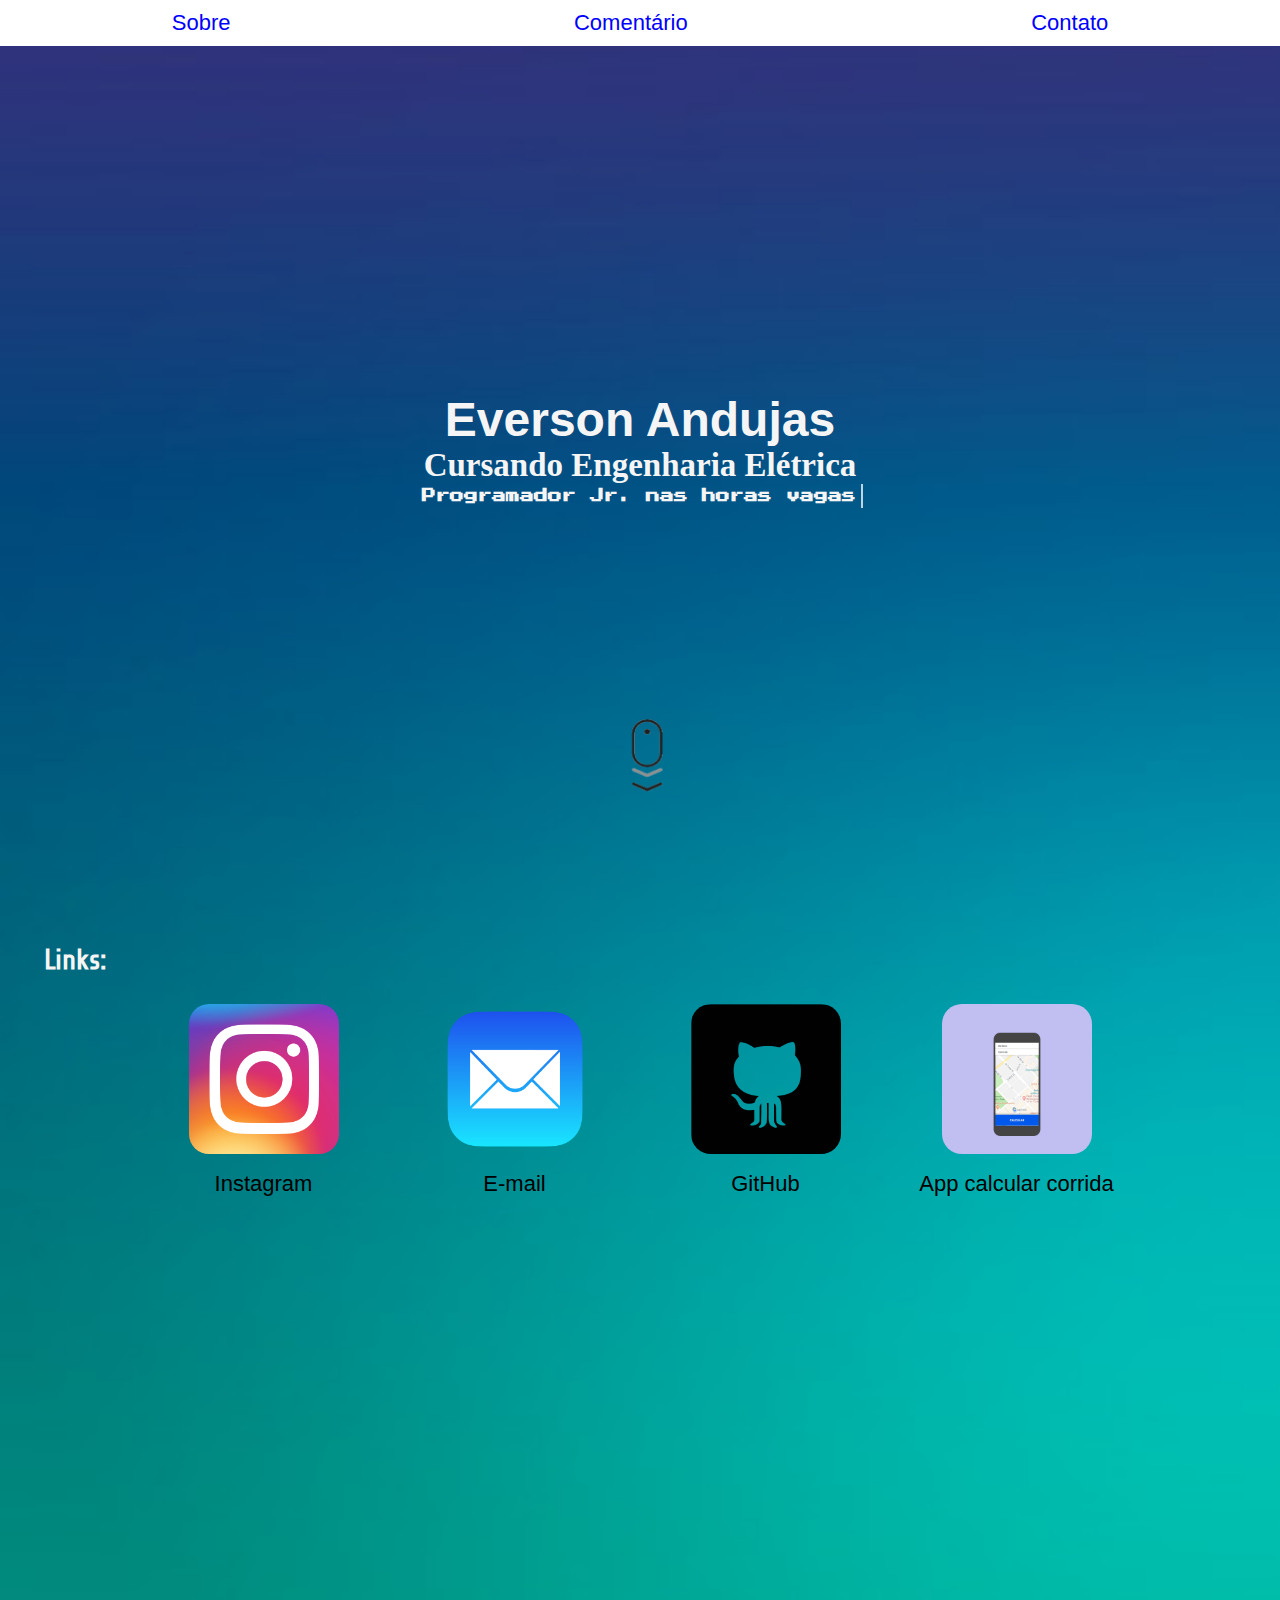
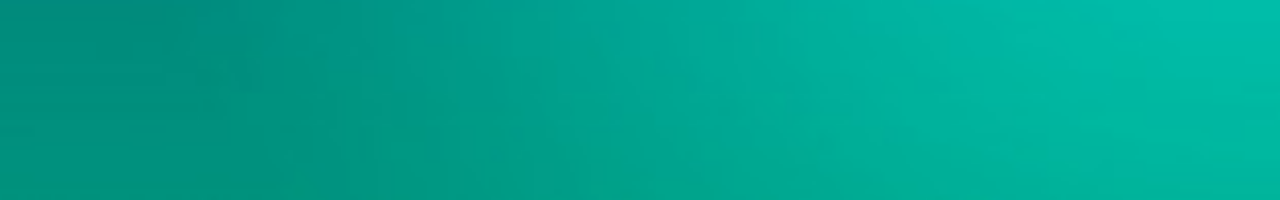
<file: index.html>
<!DOCTYPE html>
<html class="no-js">

<head>
  <meta charset="utf-8">
  <meta name="viewport" content="width=device-width, initial-scale=1.0">
  <meta http-equiv="X-UA-Compatible" content="IE=edge">
  <title>Everson Andujas</title>
  <link href="https://fonts.googleapis.com/css2?family=Share+Tech&display=swap" rel="stylesheet">
  <link rel="preconnect" href="https://fonts.gstatic.com"> 
  <link href="https://fonts.googleapis.com/css2?family=Press+Start+2P&display=swap" rel="stylesheet">
  <link rel="stylesheet" href="css/estilos.css">
</head>

<body>

  <header>
    <nav class="menu">
      <ul>
        <li><a href="sobre.html">Sobre</a></li>
        <li><a href="comentario.html">Comentário</a></li>
        <li><a href="contato.html">Contato</a></li>
      </ul>
    </nav>
    <div>
      <h1 class="site-title">Everson Andujas</h1>
      <h2 class="site-subtitle">Cursando Engenharia Elétrica</h2>
      <h2 class="site-subtitle2 digitando-animacao">Programador Jr. nas horas vagas</h2>
      <img class="imgmouse" src="img/mv2.gif" alt="MDN Logo" />
    </div>
  </header>

  <section class="portfolio">

    <h2>Links:</h2>

    <div class="grid">

      <figure>
        <a href="http://instagram.com.br/eversonandujas">
          <img class="img-portfolio" src="./img/insta.png" alt="Instagram">
        </a>
        <figcaption class="figcaption">Instagram</figcaption>
      </figure>

      <figure>
        <a href="mailto:everson-andujascarlos@hotmail.com">
          <img class="img-portfolio" src="./img/applemail.png" alt=">E-mail">
        </a>
        <figcaption class="figcaption">E-mail</figcaption>
      </figure>

      <figure>
        <a href="https://github.com/EversonA">
          <img class="img-portfolio" src="./img/iconfinder_github_square_black_107109.png" alt="GitHub">
        </a>
        <figcaption class="figcaption">GitHub</figcaption>
      </figure>

      <figure>
        <a href="https://eversona.github.io/calcularcorrida/">
          <img class="img-portfolio" src="./img/Appcorrida.png" alt="App calcular corrida">
        </a>
        <figcaption class="figcaption">App calcular corrida</figcaption>
      </figure>

    </div>
  </section>
  </script>
  <script></script>
  <script src="https://ajax.googleapis.com/ajax/libs/jquery/3.5.1/jquery.min.js"></script>
  <script type="text/javascript">
    $(window).scroll(function () {
      var scroll = $(window).scrollTop();
      $('.imgmouse').stop().animate(
        { opacity: ((180 - scroll) / 100) + 0.1 },
        "slow"
      );
    });
  </script>
</body>

</html>
</file>
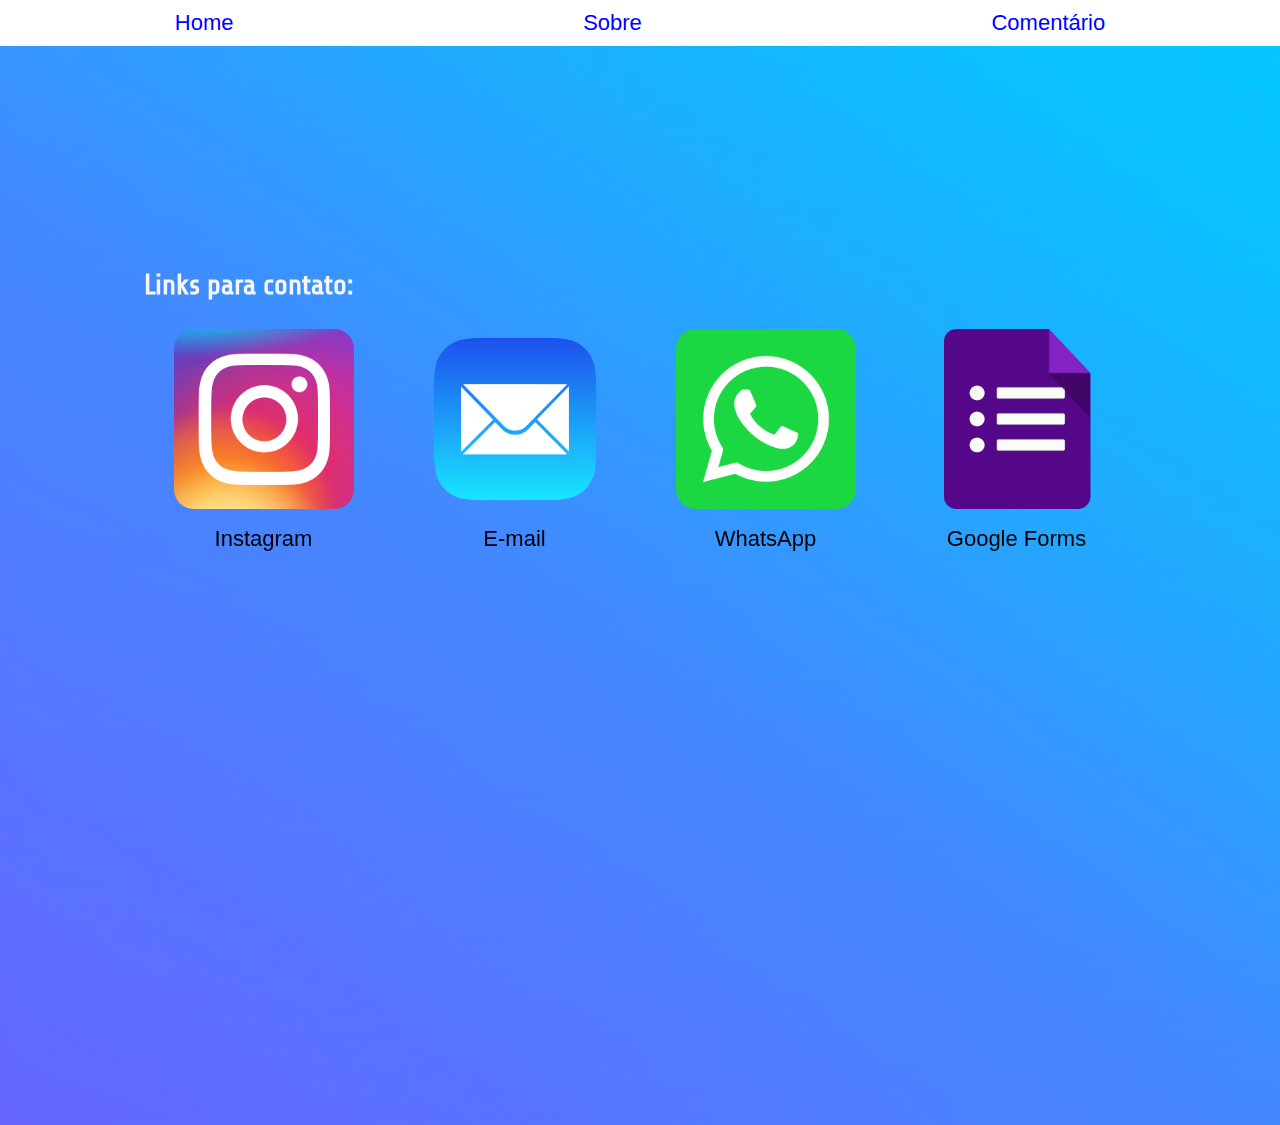
<file: contato.html>
<!DOCTYPE html>
<html class="no-js">

<head>
    <meta charset="utf-8">
    <meta name="viewport" content="width=device-width, initial-scale=1.0">
    <meta http-equiv="X-UA-Compatible" content="IE=edge">
    <title>Contato Everson</title>
    <link href="https://fonts.googleapis.com/css2?family=Share+Tech&display=swap" rel="stylesheet">
    <link rel="stylesheet" href="css/estiloContato.css">
</head>

<body>

    <header>
        <nav class="menu">
            <ul>
                <li><a href="index.html">Home</a></li>
                <li><a href="sobre.html">Sobre</a></li>
                <li><a href="comentario.html">Comentário</a></li>
            </ul>
        </nav>
        <section class="portfolio">

            <h2>Links para contato:</h2>
        
            <div class="grid">
        
              <figure>
                <a href="http://instagram.com.br/eversonandujas">
                  <img class="img-portfolio" src="./img/insta.png" alt="Instagram">
                </a>
                <figcaption class="figcaption">Instagram</figcaption>
              </figure>
        
              <figure>
                <a href="mailto:everson-andujascarlos@hotmail.com">
                  <img class="img-portfolio" src="./img/applemail.png" alt=">E-mail">
                </a>
                <figcaption class="figcaption">E-mail</figcaption>
              </figure>
        
              <figure>
                <a href="https://api.whatsapp.com/send?phone=5515997794071&text=Ol%C3%A1!%20Estou%20aqui%20atrav%C3%A9s%20do%20seu%20portif%C3%B3lio.">
                  <img class="img-portfolio" src="./img/whats.png" alt="WhatsApp">
                </a>
                <figcaption class="figcaption">WhatsApp</figcaption>
              </figure>
        
              <figure>
                <a href="https://forms.gle/hpdFNPGbADf6EV657">
                  <img class="img-portfolio" src="./img/google-forms.png" alt="Google Forms">
                </a>
                <figcaption class="figcaption">Google Forms</figcaption>
              </figure>
        
            </div>
          </section>
    </header>
    </body>
<script></script>


</html>
</file>
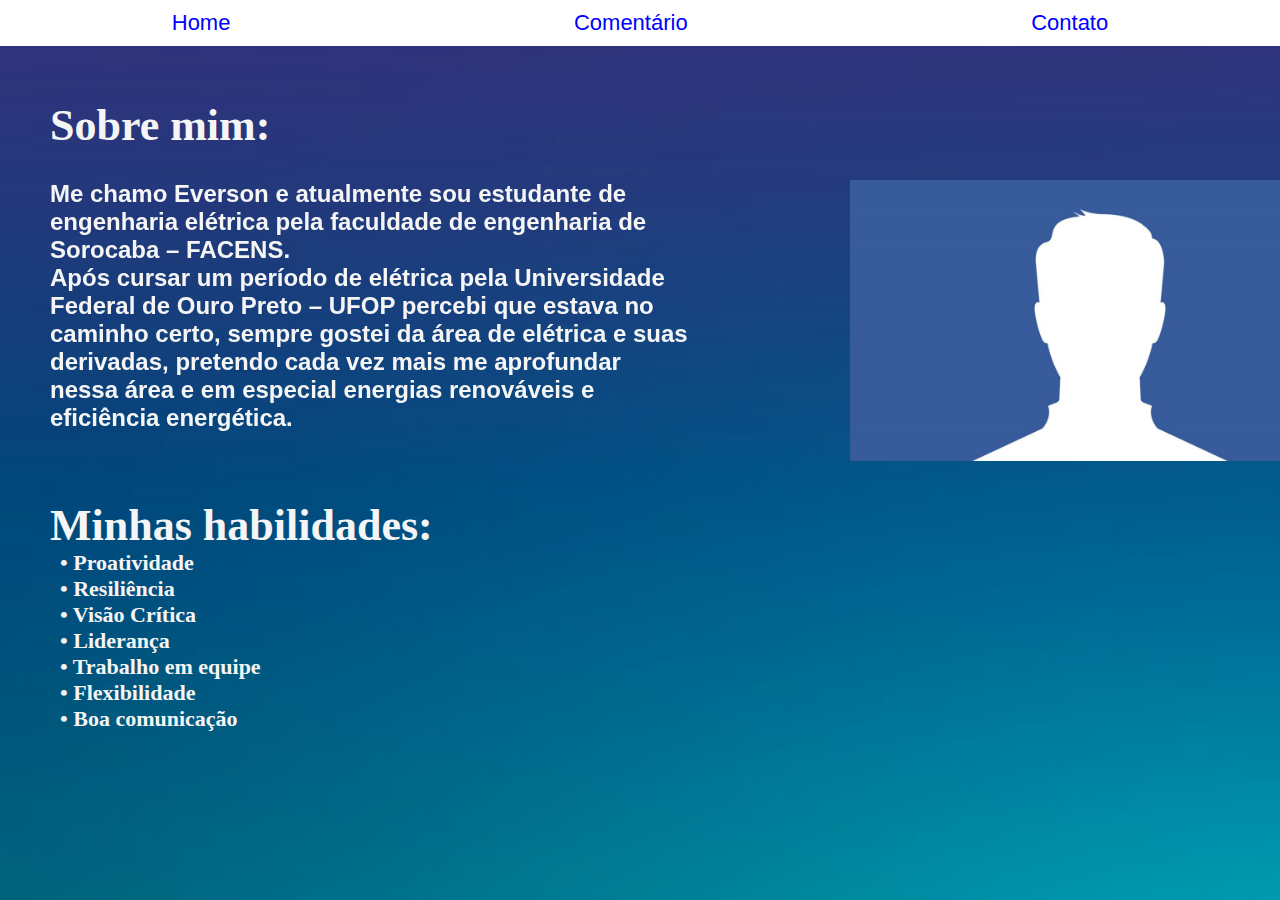
<file: sobre.html>
<!DOCTYPE html>
<html class="no-js">

<head>
    <meta charset="utf-8">
    <meta name="viewport" content="width=device-width, initial-scale=1.0">
    <meta http-equiv="X-UA-Compatible" content="IE=edge">
    <title>Sobre Everson</title>
    <link href="https://fonts.googleapis.com/css2?family=Share+Tech&display=swap" rel="stylesheet">
    <link rel="stylesheet" href="css/estilos.css">
</head>

<body>

    <header>
        <nav class="menu">
            <ul>
                <li><a href="index.html">Home</a></li>
                <li><a href="comentario.html">Comentário</a></li>
                <li><a href="contato.html">Contato</a></li>
            </ul>
        </nav>
        <div class="divsobre1">
                <h1 class="sobremimtext">Sobre mim:</h1>
                <h4 class="sobre-mim">Me chamo Everson e atualmente sou estudante de engenharia elétrica pela faculdade de engenharia de Sorocaba – FACENS.<p>
                    Após cursar um período de elétrica pela Universidade Federal de Ouro Preto – UFOP percebi que estava no caminho certo, sempre gostei da área de elétrica e suas derivadas, pretendo cada vez mais me aprofundar nessa área e em especial energias renováveis e eficiência energética.
                <p>
                </h4>
        </div>
        <img class="imagem-perfil"src="img/perfil.jpg">

        <h1 class="habilidadestext">Minhas habilidades:</h1>
        <h4 class="descricaoHabilidades"> 
            •	Proatividade<p>
            •	Resiliência<p></p>
            •	Visão Crítica  <p></p>
            •	Liderança <p></p>
            •	Trabalho em equipe <p></p>
            •	Flexibilidade <p></p>
            •	Boa comunicação<p></p>
            </h4>
    </header>
</body>
<script>
</script>


</html>
</file>
<file: css/estilos.css>
* {
  margin: 0;
  padding: 0;
  box-sizing: border-box;
}

body {
    background-image: url("../img/fundo-gradiente-suave_77528-21.jpg");
    /* background-image: url("../img/giphy.gif"); */
    background-size: 200vw 200vh ;
    height: 100vh;
    font-family: arial;
  }

header .imgmouse {
    opacity: 1;
    justify-content: center;
    justify-items: center;
    width: 90px;
    margin-top: 200px;
    position: absolute;
    left: 47%;
  }
  
  @media (max-width:420px) {
    header .imgmouse {
      justify-content: center;
      justify-items: center;
      width: 90px;
      margin-top: 200px;
      position: absolute;
      left: 40%;
    }
  }

  @media (min-width:1880px) {
    header .imgmouse {
      justify-content: center;
      justify-items: center;
      width: 120px;
      margin-top: 300px;
      position: absolute;
      left: 47%;
    }
  }


  /* Se a tela tiver pelo menos 400px carrega estes estilos */
  @media (min-width:400px) {
    body {
      font-size: 14px;
    }
  }

  header {
    height: 100vh;
    display: flex;
    justify-content: center;
    align-items: center;
  }
  
  .menu {
    background-color:white;
    position: fixed;
    width: 100vw;
    top: 0;
  }

  .menu a {
    display: block;
    padding: 10px 20px;
    background-color: white;
    transition: 0.3s;
  }

  .menu a:active,
  .menu a:hover {
    background-color: #00ff;
    color: white;
  }
  
  .menu ul {
    display:flex; 
    justify-content: space-around;
    
  }
  
  .menu li {
    list-style:none;
  }

  a {
    color: blue;
    text-decoration: none;
  }
  
  a:active,
  a:hover {
    text-decoration: underline;
  }

  .site-title {
    font-size: 48px;
  }

  .site-subtitle,
  .site-subtitle2,
  .site-title {
    text-align:center;
    color:whitesmoke;
  }
  
  .site-subtitle {
    font-family:italic; 
  }

  .site-subtitle2 {
    border-right: 2px solid  rgba(255,255,255,0.75);
    font-family:'Press Start 2P', cursive;
    padding: 5px;
    font-size:14px;
    white-space: nowrap;
    overflow: hidden;
    text-align: center;
  }

  .digitando-animacao {
    animation: blinkCursor 500ms steps(40) infinite normal , digita 2s steps(40) 1s normal both;
  }

  @keyframes digita {
    from {
      width: 0;
    }
    to {
      width: 33.5em;
    }
  }

  @keyframes blinkCursor { 
    from{
      border-right: 2px solid  rgba(255,255,255,0.75);
    }
    to {
      border-right-color: transparent;
    }
  }

  .portfolio {
    padding: 2em;
    height: 100vh;
  }

  .portfolio h2 {
    font-family: 'Share Tech', sans-serif;
    color: whitesmoke;
    font-size: 28px;
    padding-bottom: 1em;
  }

  .portfolio .grid {
    display: grid;
    gap: 3em;
    grid-template-columns: 240px 240px;
  }

    .img-portfolio {
    width: 240px;
    height: 180px;
    object-fit: cover;
    border-radius: 20px;
  }

  .sobre-mim {
    font-size: 24px;
    color: whitesmoke;
    position: fixed;
    left: 50px;
    top: 180px;
    width: 50vw;
  }

  .imagem-perfil {
    width: 500px;
    position: fixed;
    left: 850px;
    top: 180px;
  }

  .habilidadestext {
    color: whitesmoke;
    font-family: serif;
    position: absolute;
    left: 50px;
    top: 500px;
  }

  .descricaoHabilidades {
    color: whitesmoke;
    font-family: serif;
    position: absolute;
    font-size: 22px;
    left: 60px;
    top: 550px;
  }
  
  .sobremimtext {
    color: whitesmoke;
    font-family: serif;
    position: absolute;
    left: 50px;
    top: 100px;
  }

  @media screen and (min-width: 250px) {
    .portfolio .grid {
    grid-template-columns:repeat(2,120px);
    justify-content: center;
    display: grid;
    gap: .5em;
    }
    .img-portfolio {
    width: 120px;
    height: 120px;
    }
  }

  @media screen and (min-width: 350px) {
    .portfolio .grid {
    grid-template-columns:repeat(2,150px);
    justify-content: center;
    display: grid;
    gap: .5em;
    }
    .img-portfolio {
    width: 150px;
    height: 150px;
    }
  }

  @media screen and (max-width: 600px) {

    .portfolio .grid {
    grid-template-columns:repeat(2,180px);
    justify-content: center;
    display: grid;
    gap: .5em;
    }
    .site-title {
      font-size: 42px;
    }
    .img-portfolio {
    width: 180px;
    height: 180px;
    }
    .site-subtitle2{
      font-size: 11px;
    }
    @keyframes digita {
      from {
        width: 0;
      }
      to {
        width: 35em;
      }
    }
    .imagem-perfil {
      width: 100vw;
      position: fixed;
      left: 0px;
      top: 40px;
    }
  
    .habilidadestext {
      color: whitesmoke;
      font-family: serif;
      position: absolute;
      left: 10px;
      top: 460px;
    }
  
    .descricaoHabilidades {
      color: whitesmoke;
      font-family: serif;
      position: absolute;
      font-size: 22px;
      left: 10px;
      top: 500px;
    }
    
    .sobremimtext {
      color: whitesmoke;
      font-family: serif;
      position: absolute;
      left: 10px;
      top: 280px;
    }

    .sobre-mim {
      font-size: 14px;
      position: absolute;
      left: 10px;
      top: 315px;
      width: 100vw;
    }
    
  }


  @media (min-width: 750px) {
    .portfolio .grid {
    grid-template-columns: repeat(2,240px);
    justify-content: center;
    }
    .site-title {
      font-size: 48px;
    }
 }

  @media (min-width: 1200px) {
    .portfolio .grid {
    grid-template-columns: repeat(4,240px);
    justify-content: center;
    }
  } 
  
  @media (min-width: 1880px) {
    body {
      font-size: 22px;
    }
    .portfolio .grid {
    grid-template-columns: repeat(4,300px);
    justify-content: center;
    gap: 4em;
    }
    .img-portfolio {
      width: 300px;
      height: 300px;
      
      }
    
    .site-title {
      font-size: 84px;
    }
    .site-subtitle {
      font-size: 52px;
    }
    .site-subtitle2 {
    font-size: 24px;
    }
  }

  .portfolio figure {
    text-align: center;
  }
  
  .portfolio figure a :active,
  .portfolio figure a :hover {
    box-shadow: 0px 0px 20px whitesmoke;
    transform: scale(1.1);
    transition: 500ms;
  }


  @media (min-width: 1200px) {
    body {
      font-size: 32px;
    }

  .contatotext {
    text-align:center;
    color:whitesmoke;
    font-size: 44px;
  }

  .contatonumero {
    text-align:left;
    color:whitesmoke;
    font-size: 22px;
  }

  .portfolio .grid .figcaption {
    padding: .5em;
  }

  .linksecreto {
    padding: 1px;
    display:flex; 
    
  }
 
  @media screen and (min-width: 250px) {
    .contatotext {
      text-align:center;
      color:whitesmoke;
      font-size: 38px;
    }
    .botaomusicasobre {
      opacity: 1;
      justify-content: center;
      justify-items: center;
      width: 257px;
      margin-top: 0px;
      margin-bottom: 5px;
      position: relative;
      left: 9%;
    }
    .contatonumero {
      text-align:center;
      color:whitesmoke;
      font-size: 22px;
    }
    .contatoemail {
      text-align:center;
      color:whitesmoke;
      font-size: 14px;
    }
    header .sapo2 {
      opacity: 1;
      justify-content: center;
      justify-items: center;
      width: 270px;
      margin-top: 10px;
      position: absolute;
      left: 9%;
    } 
  }

  @media screen and (min-width: 350px) {
    .contatotext {
      text-align:center;
      color:whitesmoke;
      font-size: 38px;
    }
    .botaomusicasobre {
      opacity: 1;
      justify-content: center;
      justify-items: center;
      width: 257px;
      margin-top: 0px;
      margin-bottom: 5px;
      position: relative;
      left: 9%;
    }
    .contatonumero {
      text-align:center;
      color:whitesmoke;
      font-size: 22px;
    }
    .contatoemail {
      text-align:center;
      color:whitesmoke;
      font-size: 14px;
    }
    header .sapo2 {
      opacity: 1;
      justify-content: center;
      justify-items: center;
      width: 290px;
      margin-top: 10px;
      position: absolute;
      left: 11%;
    } 
    }
    

  @media screen and (min-width: 398px) {
    .contatotext {
      text-align:center;
      color:whitesmoke;
      font-size: 44px;
    }
    .botaomusicasobre {
      opacity: 1;
      justify-content: center;
      justify-items: center;
      width: 244px;
      margin-top: 0px;
      margin-bottom: 5px;
      position: relative;
      left: 9%;
    }
    .contatonumero {
      text-align:center;
      color:whitesmoke;
      font-size: 22px;
    }
    .contatoemail {
      text-align:center;
      color:whitesmoke;
      font-size: 14px;
    }
    header .sapo2 {
      opacity: 1;
      justify-content: center;
      justify-items: center;
      width: 300px;
      margin-top: 10px;
      position: absolute;
      left: 13%;
    } 
  }

  @media screen and (min-width: 750px) {
    body {
      font-size: 22px;
    }
    .contatotext {
      text-align:center;
      color:whitesmoke;
      font-size: 44px;
    }
    .botaomusicasobre {
      opacity: 1;
      justify-content: center;
      justify-items: center;
      width: 307px;
      margin-top: 0px;
      margin-bottom: 5px;
      position: relative;
      left: 10%;
    }
    .contatonumero {
      text-align:center;
      color:whitesmoke;
      font-size: 28px;
    }
    .contatoemail {
      text-align:center;
      color:whitesmoke;
      font-size: 18px;
    }
    header .sapo2 {
      opacity: 1;
      justify-content: center;
      justify-items: center;
      width: 350px;
      margin-top: 10px;
      position: absolute;
      left: 33%;
    } 
  }

  @media screen and (min-width: 1000px) {
    body {
      font-size: 22px;
    }
    .contatotext {
      text-align:center;
      color:whitesmoke;
      font-size: 64px;
    }
    .botaomusicasobre {
      opacity: 1;
      justify-content: center;
      justify-items: center;
      width: 372px;
      margin-top: 0px;
      margin-bottom: 5px;
      position: relative;
      left: 9%;
    }
    .contatonumero {
      text-align:center;
      color:whitesmoke;
      font-size: 34px;
    }
    .contatoemail {
      text-align:center;
      color:whitesmoke;
      font-size: 21px;
    }
    header .sapo2 {
      opacity: 1;
      justify-content: center;
      justify-items: center;
      width: 417px;
      margin-top: 10px;
      position: absolute;
      left: 31%;
    } 
    } 

  @media screen and (min-width: 1300px) {
    body {
      font-size: 22px;
    }
    .botaomusicasobre {
      opacity: 1;
      justify-content: center;
      justify-items: center;
      width: 280px;
      margin-top: 0px;
      margin-bottom: 5px;
      position: relative;
      left: 9%;
    }
    .contatotext {
      text-align:center;
      color:whitesmoke;
      font-size: 44px;
    }
    .contatonumero {
      text-align:center;
      color:whitesmoke;
      font-size: 22px;
    }
    .contatoemail {
      text-align:center;
      color:whitesmoke;
      font-size: 16px;
    }
    header .sapo2 {
      opacity: 1;
      justify-content: center;
      justify-items: center;
      width: 290px;
      margin-top: 10px;
      position: absolute;
      left: 40%;
    } 
      } 
  
  @media screen and (min-width: 1880px) {
    body {
      font-size: 32px;
    }
    .contatotext {
      text-align:center;
      color:whitesmoke;
      font-size: 102px;
    }
    .botaomusicasobre {
      opacity: 1;
      justify-content: center;
      justify-items: center;
      width: 607px;
      margin-top: 0px;
      margin-bottom: 5px;
      position: relative;
      left: 7%;
    }
    .contatonumero {
      text-align:center;
      color:whitesmoke;
      font-size: 56px;
    }
    .contatoemail {
      text-align:center;
      color:whitesmoke;
      font-size: 34px;
    }
    header .sapo2 {
      opacity: 1;
      justify-content: center;
      justify-items: center;
      width: 571px;
      margin-top: 10px;
      position: absolute;
      left: 34%;
    }  
  }
  .divcoment .yoda {
    opacity: 1;
    padding: 5px;
    justify-content: center;
    justify-items: center;
    width: 300px;
    margin-top: 10px;
    margin-left: 20px;
    position: relative;
    left: auto;
  }
  #app #botao {
    background-image: url(https://upload.wikimedia.org/wikipedia/commons/d/df/Facebook_logo_thumbs_up_like_transparent_SVG.svg);
    background-color: #e7e9f1;
    color: #385596;
    background-size: 50px;
    background-position: 20px 25%;
    background-repeat: no-repeat;
    width: 200px;
    height: 59px;
    font-size: 20px;
    border: 1px solid #a8b4c9;
    text-align: center;
    text-indent: 32px;   
}
  @media screen and (min-width: 250px) {
    #app a {
      color: red;
    }
    #app .listinha {
      margin-top: -237px;
      position: absolute;
      left: 79px;
      color: white;
    }
    .divcoment .yoda {
      opacity: 1;
      padding: 2px;
      justify-content: center;
      justify-items: center;
      width: 200px;
      margin-top: 65px;
      margin-left: -32px;
      position: absolute;
      left: 29%;
    }
    #app #botao {
      background-image: url(https://upload.wikimedia.org/wikipedia/commons/d/df/Facebook_logo_thumbs_up_like_transparent_SVG.svg);
      background-color: #e7e9f1;
      color: #385596;
      background-size: 50px;
      background-position: 20px 25%;
      background-repeat: no-repeat;
      width: 200px;
      height: 59px;
      font-size: 20px;
      border: 1px solid #a8b4c9;
      text-align: center;
      text-indent: 32px;
      position: absolute;
      left: 61px;
    }
    #app #valor {
      position: absolute;
      left: 60px;
      margin-top: -26px;

    }
    #app button.botaoadd {
      position: absolute;
      left: 210px;
      margin-top: -25px;
    }
  }
  @media screen and (min-width: 350px) {
    #app a {
      color: red;
    }
    #app .listinha {
      margin-top: -279px;
      position: absolute;
      left: 32px;
      color: white;
    }
    .divcoment .yoda {
      opacity: 1;
      padding: 2px;
      justify-content: center;
      justify-items: center;
      width: 240px;
      margin-top: 65px;
      margin-left: -32px;
      position: absolute;
      left: 25%;
    }
    #app #botao {
      background-image: url(https://upload.wikimedia.org/wikipedia/commons/d/df/Facebook_logo_thumbs_up_like_transparent_SVG.svg);
      background-color: #e7e9f1;
      color: #385596;
      background-size: 50px;
      background-position: 20px 25%;
      background-repeat: no-repeat;
      width: 200px;
      height: 59px;
      font-size: 20px;
      border: 1px solid #a8b4c9;
      text-align: center;
      text-indent: 32px;
      position: absolute;
      left: 84px;
    }
    #app #valor {
      position: absolute;
      left: 84px;
      margin-top: -26px;

    }
    #app button.botaoadd {
      position: absolute;
      left: 233px;
      margin-top: -25px;
    }
  }

  @media screen and (min-width: 398px) {
    #app a {
      color: red;
    }
    #app .listinha {
      margin-top: -319px;
      position: absolute;
      left: 32px;
      color: white;
    }
    .divcoment .yoda {
      opacity: 1;
      padding: 5px;
      justify-content: center;
      justify-items: center;
      width: 275px;
      margin-top: 65px;
      margin-left: -32px;
      position: absolute;
      left: 24%;
    }
    #app #botao {
      background-image: url(https://upload.wikimedia.org/wikipedia/commons/d/df/Facebook_logo_thumbs_up_like_transparent_SVG.svg);
      background-color: #e7e9f1;
      color: #385596;
      padding: 5px;
      background-size: 50px;
      background-position: 20px 25%;
      background-repeat: no-repeat;
      width: 200px;
      height: 59px;
      font-size: 20px;
      border: 1px solid #a8b4c9;
      text-align: center;
      text-indent: 32px;
      position: absolute;
      left: 106px;
    }
    #app #valor {
      position: absolute;
      left: 105px;
      margin-top: -25px;
    }
    #app button.botaoadd {
      position: absolute;
      height: 21px;
      left: 255px;
      margin-top: -27px;
      padding-left: 1px;
    }
  }
  
  @media screen and (min-width: 750px) {
    #app a {
      color: red;
    }
    #app .listinha {
      margin-top: -319px;
      position: absolute;
      left: 32px;
      color: white;
    }
    .divcoment .yoda {
      opacity: 1;
      padding: 2px;
      justify-content: center;
      justify-items: center;
      width: 298px;
      margin-top: 65px;
      margin-left: -32px;
      position: absolute;
      left: 37%;
    }
    #app #botao {
      background-image: url(https://upload.wikimedia.org/wikipedia/commons/d/df/Facebook_logo_thumbs_up_like_transparent_SVG.svg);
      background-color: #e7e9f1;
      color: #385596;
      background-size: 50px;
      background-position: 20px 25%;
      background-repeat: no-repeat;
      width: 233px;
      height: 66px;
      font-size: 20px;
      border: 1px solid #a8b4c9;
      text-align: center;
      text-indent: 32px;
      position: absolute;
      left: 380px;
      margin-top: -12px;
    }
    #app #valor {
      position: absolute;
      width: 174px;
      height: 22px;
      left: 381px;
      margin-top: -43px;

    }
    #app button.botaoadd {
      position: absolute;
      height: 22px;
      border-radius: 7px;
      left: 561px;
      margin-top: -42px;
    }
  }
  @media screen and (min-width: 1000px) {
    .divcoment .yoda {
      opacity: 1;
      padding: 2px;
      justify-content: center;
      justify-items: center;
      width: 320px;
      margin-top: 65px;
      margin-left: -32px;
      position: absolute;
      left: 38%;
    }
    #app #botao {
      background-image: url(https://upload.wikimedia.org/wikipedia/commons/d/df/Facebook_logo_thumbs_up_like_transparent_SVG.svg);
      background-color: #e7e9f1;
      color: #385596;
      background-size: 50px;
      background-position: 20px 25%;
      background-repeat: no-repeat;
      width: 261px;
      height: 72px;
      font-size: 20px;
      border: 1px solid #a8b4c9;
      text-align: center;
      text-indent: 32px;
      position: absolute;
      left: 422px;
      margin-top: -12px;
    }
    #app #valor {
      position: absolute;
      width: 192px;
      height: 25px;
      left: 429px;
      margin-top: -45px;

    }
    #app button.botaoadd {
      position: absolute;
      height: 24px;
      border-radius: 7px;
      left: 631px;
      margin-top: -44px;
    }
  }
  @media screen and (min-width: 1300px) {
    body {
      font-size: 20px;
    }
    #app .listinha {
      margin-top: -100px;
      position: absolute;
      left:402px;
    }
    .divcoment .yoda {
      opacity: 1;
      padding: 2px;
      justify-content: center;
      justify-items: center;
      width: 320px;
      margin-top: 65px;
      margin-left: -32px;
      position: absolute;
      left:41%;
    }
    #app #botao {
      background-image: url(https://upload.wikimedia.org/wikipedia/commons/d/df/Facebook_logo_thumbs_up_like_transparent_SVG.svg);
      background-color: #e7e9f1;
      color: #385596;
      background-size: 63px;
      background-position: 20px 25%;
      background-repeat: no-repeat;
      width: 278px;
      height: 74px;
      font-size: 24px;
      border: 1px solid #a8b4c9;
      text-align: center;
      text-indent: 32px;
      position: absolute;
      left: 580px;
      margin-top: -15px;
    }
    #app #valor {
      position: absolute;
      width: 192px;
      height: 25px;
      left: 580px;
      font-size: 19px;
      margin-top: -48px;
    }
    #app button.botaoadd {
      position: absolute;
      height: 22px;
      border-radius: 7px;
      font-size: 16px;
      left: 787px;
      margin-top: -46px;
    }
  }

  @media screen and (min-width: 1880px) {
    #app a {
      color: red;
    }
    #app .listinha {
      margin-top: -450px;
      position: absolute;
      left: 45px;
      color: white;
    }
    body {
      font-size: 32px;
    }
    .divcoment .yoda {
      opacity: 1;
      padding: 2px;
      justify-content: center;
      justify-items: center;
      width: 455px;
      margin-top: 65px;
      margin-left: -32px;
      position: absolute;
      left: 38%;
    }
    #app #botao {
      background-image: url(https://upload.wikimedia.org/wikipedia/commons/d/df/Facebook_logo_thumbs_up_like_transparent_SVG.svg);
      background-color: #e7e9f1;
      color: #385596;
      background-size: 74px;
      background-position: 20px 25%;
      background-repeat: no-repeat;
      width: 328px;
      height: 83px;
      font-size: 30px;
      border: 1px solid #a8b4c9;
      text-align: center;
      text-indent: 32px;
      position: absolute;
      left: 761px;
      margin-top: -25px;
    }
    #app #valor {
      position: absolute;
      width: 221px;
      height: 28px;
      left: 761px;
      font-size: 21px;
      margin-top: -60px;
    }
    #app button.botaoadd {
      position: absolute;
      height: 29px;
      border-radius: 7px;
      font-size: 22px;
      left: 999px;
      margin-top: -60px;
    }
  }

  .bota {
    position: fixed;
  }
}
</file>
<file: css/estiloContato.css>
* {
    margin: 0;
    padding: 0;
    box-sizing: border-box;
  }
  
  body {
      /* background-image: url("../img/fundo-gradiente-suave_77528-21.jpg"); */
      background-image: url("../img/giphy.gif");
      /* background-color:beige; */
      background-size: 200vw 200vh ;
      height: 100vh;
      font-family: arial;
    }
  
  header .imgmouse {
      opacity: 1;
      justify-content: center;
      justify-items: center;
      width: 90px;
      margin-top: 200px;
      position: absolute;
      left: 47%;
    }
    
    @media (max-width:420px) {
      header .imgmouse {
        justify-content: center;
        justify-items: center;
        width: 90px;
        margin-top: 200px;
        position: absolute;
        left: 40%;
      }
    }
  
    @media (min-width:1880px) {
      header .imgmouse {
        justify-content: center;
        justify-items: center;
        width: 120px;
        margin-top: 300px;
        position: absolute;
        left: 47%;
      }
    }
  
  
    /* Se a tela tiver pelo menos 400px carrega estes estilos */
    @media (min-width:400px) {
      body {
        font-size: 14px;
      }
    }
  
    header {
      height: 100vh;
      display: flex;
      justify-content: center;
      align-items: center;
    }
    
    .menu {
      background-color:white;
      position: fixed;
      width: 100vw;
      top: 0;
    }
  
    .menu a {
      display: block;
      padding: 10px 20px;
      background-color: white;
      transition: 0.3s;
    }
  
    .menu a:active,
    .menu a:hover {
      background-color: #00ff;
      color: white;
    }
    
    .menu ul {
      display:flex; 
      justify-content: space-around;
      
    }
    
    .menu li {
      list-style:none;
    }
  
    a {
      color: blue;
      text-decoration: none;
    }
    
    a:active,
    a:hover {
      text-decoration: underline;
    }
  
    .site-title {
      font-size: 48px;
    }
  
    .site-subtitle,
    .site-subtitle2,
    .site-title {
      text-align:center;
      color:whitesmoke;
    }
    
    .site-subtitle {
      font-family:italic; 
    }
  
    .site-subtitle2 {
      border-right: 2px solid  rgba(255,255,255,0.75);
      font-family:'Press Start 2P', cursive;
      padding: 5px;
      font-size:14px;
      white-space: nowrap;
      overflow: hidden;
      text-align: center;
    }
  
    .digitando-animacao {
      animation: blinkCursor 500ms steps(40) infinite normal , digita 2s steps(40) 1s normal both;
    }
  
    @keyframes digita {
      from {
        width: 0;
      }
      to {
        width: 33.5em;
      }
    }
  
    @keyframes blinkCursor { 
      from{
        border-right: 2px solid  rgba(255,255,255,0.75);
      }
      to {
        border-right-color: transparent;
      }
    }
  
    .portfolio {
      padding: 2em;
      position: absolute;
      top: 25vh;
      height: 100vh;
    }
  
    .portfolio h2 {
      font-family: 'Share Tech', sans-serif;
      color: whitesmoke;
      font-size: 28px;
      padding-bottom: 1em;
    }
  
    .portfolio .grid {
      display: grid;
      gap: 3em;
      grid-template-columns: 240px 240px;
    }
  
      .img-portfolio {
      width: 240px;
      height: 180px;
      object-fit: cover;
      border-radius: 20px;
    }
  
    .sobre-mim {
      font-size: 24px;
      color: whitesmoke;
      position: fixed;
      left: 50px;
      top: 180px;
      width: 50vw;
    }
  
    .imagem-perfil {
      width: 500px;
      position: fixed;
      left: 850px;
      top: 180px;
    }
  
    @media screen and (min-width: 250px) {
      .portfolio .grid {
      grid-template-columns:repeat(2,120px);
      justify-content: center;
      display: grid;
      gap: .5em;
      }
      .img-portfolio {
      width: 120px;
      height: 120px;
      }
    }
  
    @media screen and (min-width: 350px) {
      .portfolio .grid {
      grid-template-columns:repeat(2,150px);
      justify-content: center;
      display: grid;
      gap: .5em;
      }
      .img-portfolio {
      width: 150px;
      height: 150px;
      }
    }
  
    @media screen and (min-width: 398px) {
      .portfolio .grid {
      grid-template-columns:repeat(2,180px);
      justify-content: center;
      display: grid;
      gap: .5em;
      }
      .site-title{
        font-size: 42px;
      }
      .img-portfolio {
      width: 180px;
      height: 180px;
      }
      .site-subtitle2{
        font-size: 11px;
      }
      @keyframes digita {
        from {
          width: 0;
        }
        to {
          width: 35em;
        }
      }
    }
  
  
    @media (min-width: 750px) {
      .portfolio .grid {
      grid-template-columns: repeat(2,240px);
      justify-content: center;
      }
      .site-title {
        font-size: 48px;
      }
   }
  
    @media (min-width: 1200px) {
      .portfolio .grid {
      grid-template-columns: repeat(4,240px);
      justify-content: center;
      }
    } 
    
    @media (min-width: 1880px) {
      body {
        font-size: 22px;
      }
      .portfolio .grid {
      grid-template-columns: repeat(4,300px);
      justify-content: center;
      gap: 4em;
      }
      .img-portfolio {
        width: 300px;
        height: 300px;
        
        }
      
      .site-title {
        font-size: 84px;
      }
      .site-subtitle {
        font-size: 52px;
      }
      .site-subtitle2 {
      font-size: 24px;
      }
    }
  
    .portfolio figure {
      text-align: center;
    }
    
    .portfolio figure a :active,
    .portfolio figure a :hover {
      box-shadow: 0px 0px 20px whitesmoke;
      transform: scale(1.1);
      transition: 500ms;
    }
  
  
    @media (min-width: 1200px) {
      body {
        font-size: 32px;
      }
  
    .contatotext {
      text-align:center;
      color:whitesmoke;
      font-size: 44px;
    }
  
    .contatonumero {
      text-align:left;
      color:whitesmoke;
      font-size: 22px;
    }
  
    .portfolio .grid .figcaption {
      padding: .5em;
    }
  
    .linksecreto {
      padding: 1px;
      display:flex; 
      
    }
   
    @media screen and (min-width: 250px) {
      .contatotext {
        text-align:center;
        color:whitesmoke;
        font-size: 38px;
      }
      .botaomusicasobre {
        opacity: 1;
        justify-content: center;
        justify-items: center;
        width: 257px;
        margin-top: 0px;
        margin-bottom: 5px;
        position: relative;
        left: 9%;
      }
      .contatonumero {
        text-align:center;
        color:whitesmoke;
        font-size: 22px;
      }
      .contatoemail {
        text-align:center;
        color:whitesmoke;
        font-size: 14px;
      }
      header .sapo2 {
        opacity: 1;
        justify-content: center;
        justify-items: center;
        width: 270px;
        margin-top: 10px;
        position: absolute;
        left: 9%;
      } 
    }
  
    @media screen and (min-width: 350px) {
      .contatotext {
        text-align:center;
        color:whitesmoke;
        font-size: 38px;
      }
      .botaomusicasobre {
        opacity: 1;
        justify-content: center;
        justify-items: center;
        width: 257px;
        margin-top: 0px;
        margin-bottom: 5px;
        position: relative;
        left: 9%;
      }
      .contatonumero {
        text-align:center;
        color:whitesmoke;
        font-size: 22px;
      }
      .contatoemail {
        text-align:center;
        color:whitesmoke;
        font-size: 14px;
      }
      header .sapo2 {
        opacity: 1;
        justify-content: center;
        justify-items: center;
        width: 290px;
        margin-top: 10px;
        position: absolute;
        left: 11%;
      } 
      }
      
  
    @media screen and (min-width: 398px) {
      .contatotext {
        text-align:center;
        color:whitesmoke;
        font-size: 44px;
      }
      .botaomusicasobre {
        opacity: 1;
        justify-content: center;
        justify-items: center;
        width: 244px;
        margin-top: 0px;
        margin-bottom: 5px;
        position: relative;
        left: 9%;
      }
      .contatonumero {
        text-align:center;
        color:whitesmoke;
        font-size: 22px;
      }
      .contatoemail {
        text-align:center;
        color:whitesmoke;
        font-size: 14px;
      }
      header .sapo2 {
        opacity: 1;
        justify-content: center;
        justify-items: center;
        width: 300px;
        margin-top: 10px;
        position: absolute;
        left: 13%;
      } 
    }
  
    @media screen and (min-width: 750px) {
      body {
        font-size: 22px;
      }
      .contatotext {
        text-align:center;
        color:whitesmoke;
        font-size: 44px;
      }
      .botaomusicasobre {
        opacity: 1;
        justify-content: center;
        justify-items: center;
        width: 307px;
        margin-top: 0px;
        margin-bottom: 5px;
        position: relative;
        left: 10%;
      }
      .contatonumero {
        text-align:center;
        color:whitesmoke;
        font-size: 28px;
      }
      .contatoemail {
        text-align:center;
        color:whitesmoke;
        font-size: 18px;
      }
      header .sapo2 {
        opacity: 1;
        justify-content: center;
        justify-items: center;
        width: 350px;
        margin-top: 10px;
        position: absolute;
        left: 33%;
      } 
    }
  
    @media screen and (min-width: 1000px) {
      body {
        font-size: 22px;
      }
      .contatotext {
        text-align:center;
        color:whitesmoke;
        font-size: 64px;
      }
      .botaomusicasobre {
        opacity: 1;
        justify-content: center;
        justify-items: center;
        width: 372px;
        margin-top: 0px;
        margin-bottom: 5px;
        position: relative;
        left: 9%;
      }
      .contatonumero {
        text-align:center;
        color:whitesmoke;
        font-size: 34px;
      }
      .contatoemail {
        text-align:center;
        color:whitesmoke;
        font-size: 21px;
      }
      header .sapo2 {
        opacity: 1;
        justify-content: center;
        justify-items: center;
        width: 417px;
        margin-top: 10px;
        position: absolute;
        left: 31%;
      } 
      } 
  
    @media screen and (min-width: 1300px) {
      body {
        font-size: 22px;
      }
      .botaomusicasobre {
        opacity: 1;
        justify-content: center;
        justify-items: center;
        width: 280px;
        margin-top: 0px;
        margin-bottom: 5px;
        position: relative;
        left: 9%;
      }
      .contatotext {
        text-align:center;
        color:whitesmoke;
        font-size: 44px;
      }
      .contatonumero {
        text-align:center;
        color:whitesmoke;
        font-size: 22px;
      }
      .contatoemail {
        text-align:center;
        color:whitesmoke;
        font-size: 16px;
      }
      header .sapo2 {
        opacity: 1;
        justify-content: center;
        justify-items: center;
        width: 290px;
        margin-top: 10px;
        position: absolute;
        left: 40%;
      } 
        } 
    
    @media screen and (min-width: 1880px) {
      body {
        font-size: 32px;
      }
      .contatotext {
        text-align:center;
        color:whitesmoke;
        font-size: 102px;
      }
      .botaomusicasobre {
        opacity: 1;
        justify-content: center;
        justify-items: center;
        width: 607px;
        margin-top: 0px;
        margin-bottom: 5px;
        position: relative;
        left: 7%;
      }
      .contatonumero {
        text-align:center;
        color:whitesmoke;
        font-size: 56px;
      }
      .contatoemail {
        text-align:center;
        color:whitesmoke;
        font-size: 34px;
      }
      header .sapo2 {
        opacity: 1;
        justify-content: center;
        justify-items: center;
        width: 571px;
        margin-top: 10px;
        position: absolute;
        left: 34%;
      }  
    }
    .divcoment .yoda {
      opacity: 1;
      padding: 5px;
      justify-content: center;
      justify-items: center;
      width: 300px;
      margin-top: 10px;
      margin-left: 20px;
      position: relative;
      left: auto;
    }
    #app #botao {
      background-image: url(https://upload.wikimedia.org/wikipedia/commons/d/df/Facebook_logo_thumbs_up_like_transparent_SVG.svg);
      background-color: #e7e9f1;
      color: #385596;
      background-size: 50px;
      background-position: 20px 25%;
      background-repeat: no-repeat;
      width: 200px;
      height: 59px;
      font-size: 20px;
      border: 1px solid #a8b4c9;
      text-align: center;
      text-indent: 32px;   
  }
    @media screen and (min-width: 250px) {
      #app a {
        color: red;
      }
      #app .listinha {
        margin-top: -237px;
        position: absolute;
        left: 79px;
        color: white;
      }
      .divcoment .yoda {
        opacity: 1;
        padding: 2px;
        justify-content: center;
        justify-items: center;
        width: 200px;
        margin-top: 65px;
        margin-left: -32px;
        position: absolute;
        left: 29%;
      }
      #app #botao {
        background-image: url(https://upload.wikimedia.org/wikipedia/commons/d/df/Facebook_logo_thumbs_up_like_transparent_SVG.svg);
        background-color: #e7e9f1;
        color: #385596;
        background-size: 50px;
        background-position: 20px 25%;
        background-repeat: no-repeat;
        width: 200px;
        height: 59px;
        font-size: 20px;
        border: 1px solid #a8b4c9;
        text-align: center;
        text-indent: 32px;
        position: absolute;
        left: 61px;
      }
      #app #valor {
        position: absolute;
        left: 60px;
        margin-top: -26px;
  
      }
      #app button.botaoadd {
        position: absolute;
        left: 210px;
        margin-top: -25px;
      }
    }
    @media screen and (min-width: 350px) {
      #app a {
        color: red;
      }
      #app .listinha {
        margin-top: -279px;
        position: absolute;
        left: 32px;
        color: white;
      }
      .divcoment .yoda {
        opacity: 1;
        padding: 2px;
        justify-content: center;
        justify-items: center;
        width: 240px;
        margin-top: 65px;
        margin-left: -32px;
        position: absolute;
        left: 25%;
      }
      #app #botao {
        background-image: url(https://upload.wikimedia.org/wikipedia/commons/d/df/Facebook_logo_thumbs_up_like_transparent_SVG.svg);
        background-color: #e7e9f1;
        color: #385596;
        background-size: 50px;
        background-position: 20px 25%;
        background-repeat: no-repeat;
        width: 200px;
        height: 59px;
        font-size: 20px;
        border: 1px solid #a8b4c9;
        text-align: center;
        text-indent: 32px;
        position: absolute;
        left: 84px;
      }
      #app #valor {
        position: absolute;
        left: 84px;
        margin-top: -26px;
  
      }
      #app button.botaoadd {
        position: absolute;
        left: 233px;
        margin-top: -25px;
      }
    }
  
    @media screen and (min-width: 398px) {
      #app a {
        color: red;
      }
      #app .listinha {
        margin-top: -319px;
        position: absolute;
        left: 32px;
        color: white;
      }
      .divcoment .yoda {
        opacity: 1;
        padding: 5px;
        justify-content: center;
        justify-items: center;
        width: 275px;
        margin-top: 65px;
        margin-left: -32px;
        position: absolute;
        left: 24%;
      }
      #app #botao {
        background-image: url(https://upload.wikimedia.org/wikipedia/commons/d/df/Facebook_logo_thumbs_up_like_transparent_SVG.svg);
        background-color: #e7e9f1;
        color: #385596;
        padding: 5px;
        background-size: 50px;
        background-position: 20px 25%;
        background-repeat: no-repeat;
        width: 200px;
        height: 59px;
        font-size: 20px;
        border: 1px solid #a8b4c9;
        text-align: center;
        text-indent: 32px;
        position: absolute;
        left: 106px;
      }
      #app #valor {
        position: absolute;
        left: 105px;
        margin-top: -25px;
      }
      #app button.botaoadd {
        position: absolute;
        height: 21px;
        left: 255px;
        margin-top: -27px;
        padding-left: 1px;
      }
    }
    
    @media screen and (min-width: 750px) {
      #app a {
        color: red;
      }
      #app .listinha {
        margin-top: -319px;
        position: absolute;
        left: 32px;
        color: white;
      }
      .divcoment .yoda {
        opacity: 1;
        padding: 2px;
        justify-content: center;
        justify-items: center;
        width: 298px;
        margin-top: 65px;
        margin-left: -32px;
        position: absolute;
        left: 37%;
      }
      #app #botao {
        background-image: url(https://upload.wikimedia.org/wikipedia/commons/d/df/Facebook_logo_thumbs_up_like_transparent_SVG.svg);
        background-color: #e7e9f1;
        color: #385596;
        background-size: 50px;
        background-position: 20px 25%;
        background-repeat: no-repeat;
        width: 233px;
        height: 66px;
        font-size: 20px;
        border: 1px solid #a8b4c9;
        text-align: center;
        text-indent: 32px;
        position: absolute;
        left: 380px;
        margin-top: -12px;
      }
      #app #valor {
        position: absolute;
        width: 174px;
        height: 22px;
        left: 381px;
        margin-top: -43px;
  
      }
      #app button.botaoadd {
        position: absolute;
        height: 22px;
        border-radius: 7px;
        left: 561px;
        margin-top: -42px;
      }
    }
    @media screen and (min-width: 1000px) {
      .divcoment .yoda {
        opacity: 1;
        padding: 2px;
        justify-content: center;
        justify-items: center;
        width: 320px;
        margin-top: 65px;
        margin-left: -32px;
        position: absolute;
        left: 38%;
      }
      #app #botao {
        background-image: url(https://upload.wikimedia.org/wikipedia/commons/d/df/Facebook_logo_thumbs_up_like_transparent_SVG.svg);
        background-color: #e7e9f1;
        color: #385596;
        background-size: 50px;
        background-position: 20px 25%;
        background-repeat: no-repeat;
        width: 261px;
        height: 72px;
        font-size: 20px;
        border: 1px solid #a8b4c9;
        text-align: center;
        text-indent: 32px;
        position: absolute;
        left: 422px;
        margin-top: -12px;
      }
      #app #valor {
        position: absolute;
        width: 192px;
        height: 25px;
        left: 429px;
        margin-top: -45px;
  
      }
      #app button.botaoadd {
        position: absolute;
        height: 24px;
        border-radius: 7px;
        left: 631px;
        margin-top: -44px;
      }
    }
    @media screen and (min-width: 1300px) {
      body {
        font-size: 20px;
      }
      #app .listinha {
        margin-top: -100px;
        position: absolute;
        left:402px;
      }
      .divcoment .yoda {
        opacity: 1;
        padding: 2px;
        justify-content: center;
        justify-items: center;
        width: 320px;
        margin-top: 65px;
        margin-left: -32px;
        position: absolute;
        left:41%;
      }
      #app #botao {
        background-image: url(https://upload.wikimedia.org/wikipedia/commons/d/df/Facebook_logo_thumbs_up_like_transparent_SVG.svg);
        background-color: #e7e9f1;
        color: #385596;
        background-size: 63px;
        background-position: 20px 25%;
        background-repeat: no-repeat;
        width: 278px;
        height: 74px;
        font-size: 24px;
        border: 1px solid #a8b4c9;
        text-align: center;
        text-indent: 32px;
        position: absolute;
        left: 580px;
        margin-top: -15px;
      }
      #app #valor {
        position: absolute;
        width: 192px;
        height: 25px;
        left: 580px;
        font-size: 19px;
        margin-top: -48px;
      }
      #app button.botaoadd {
        position: absolute;
        height: 22px;
        border-radius: 7px;
        font-size: 16px;
        left: 787px;
        margin-top: -46px;
      }
    }
  
    @media screen and (min-width: 1880px) {
      #app a {
        color: red;
      }
      #app .listinha {
        margin-top: -450px;
        position: absolute;
        left: 45px;
        color: white;
      }
      body {
        font-size: 32px;
      }
      .divcoment .yoda {
        opacity: 1;
        padding: 2px;
        justify-content: center;
        justify-items: center;
        width: 455px;
        margin-top: 65px;
        margin-left: -32px;
        position: absolute;
        left: 38%;
      }
      #app #botao {
        background-image: url(https://upload.wikimedia.org/wikipedia/commons/d/df/Facebook_logo_thumbs_up_like_transparent_SVG.svg);
        background-color: #e7e9f1;
        color: #385596;
        background-size: 74px;
        background-position: 20px 25%;
        background-repeat: no-repeat;
        width: 328px;
        height: 83px;
        font-size: 30px;
        border: 1px solid #a8b4c9;
        text-align: center;
        text-indent: 32px;
        position: absolute;
        left: 761px;
        margin-top: -25px;
      }
      #app #valor {
        position: absolute;
        width: 221px;
        height: 28px;
        left: 761px;
        font-size: 21px;
        margin-top: -60px;
      }
      #app button.botaoadd {
        position: absolute;
        height: 29px;
        border-radius: 7px;
        font-size: 22px;
        left: 999px;
        margin-top: -60px;
      }
    }
  
    .bota {
      position: fixed;
    }
  }
</file>
